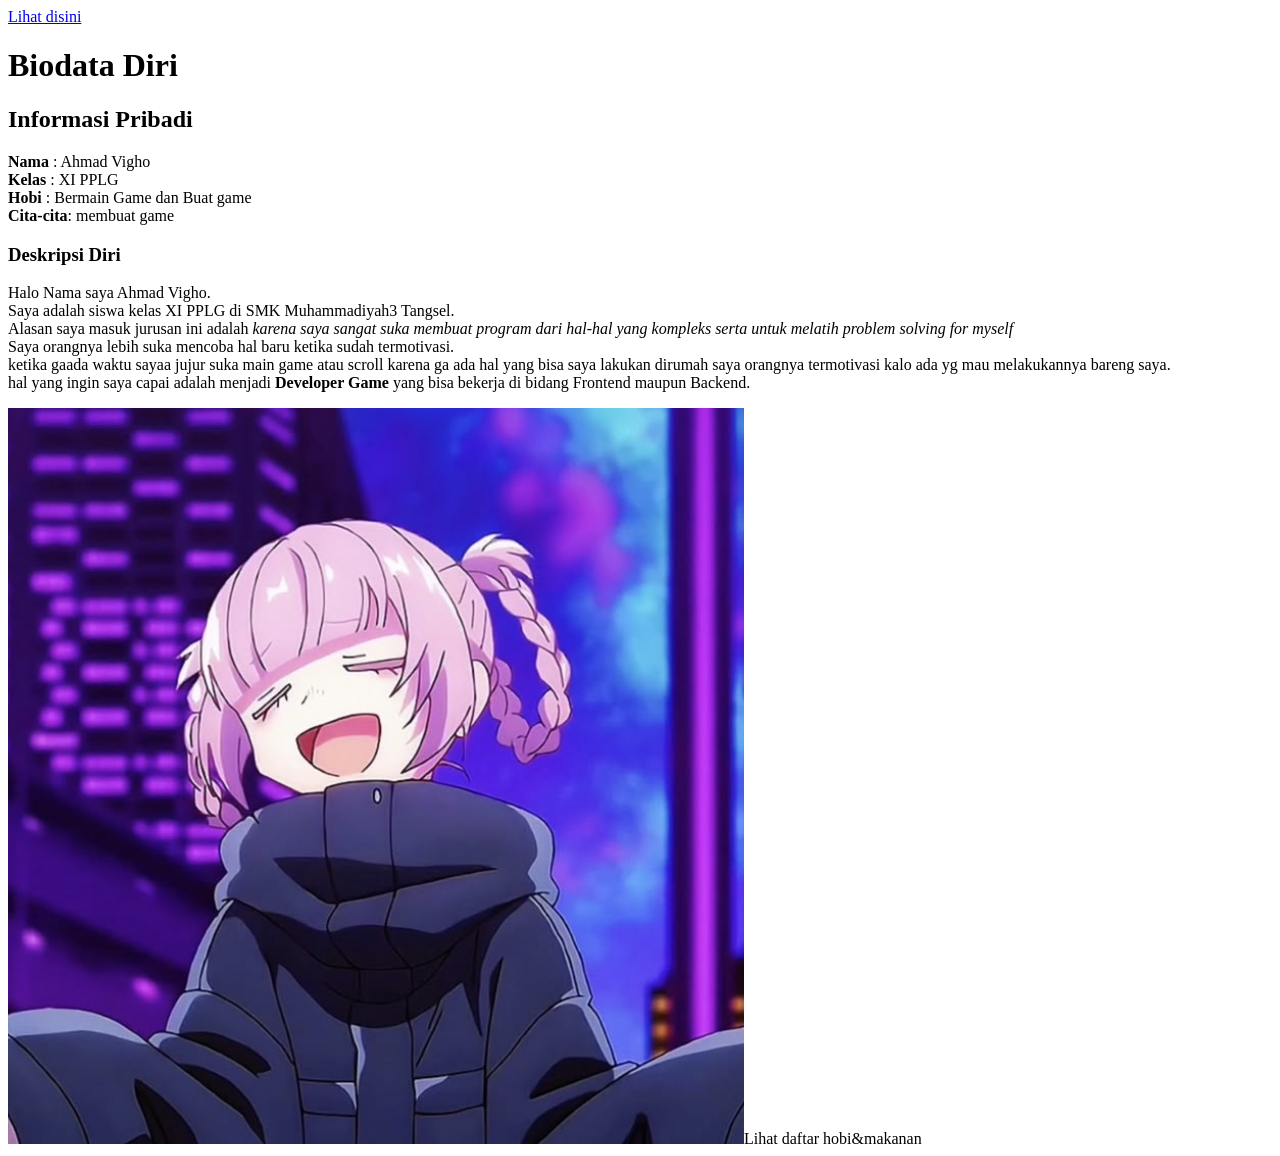
<file: biodata.html>
<!DOCTYPE html>
<html lang="id">
<head>
    <meta charset="UTF-8">
    <title>Biodata Diri</title>
</head>
<body>
  <a href="Hobi.html">Lihat disini</a>


    <!-- HEADING -->
    <h1>Biodata Diri</h1>
    <h2>Informasi Pribadi</h2>

    <p>
        <b>Nama</b>     : Ahmad Vigho<br>
        <b>Kelas</b>    : XI PPLG <br>
        <b>Hobi</b>     : Bermain Game dan Buat game <br>
        <b>Cita-cita</b>: membuat game
    </p>

    <h3>Deskripsi Diri</h3>
    <p>
        Halo Nama saya Ahmad Vigho. <br>
        Saya adalah siswa kelas XI PPLG di SMK Muhammadiyah3 Tangsel. <br>
        Alasan saya masuk jurusan ini adalah <i>karena saya sangat suka membuat program dari hal-hal yang kompleks serta untuk melatih problem solving for myself</i><br>
        Saya orangnya lebih suka mencoba hal baru ketika sudah termotivasi. <br>
        ketika gaada waktu sayaa jujur suka main game atau scroll karena ga ada hal yang bisa saya lakukan dirumah saya orangnya termotivasi kalo ada yg mau melakukannya bareng saya. <br>
        hal yang ingin saya capai adalah menjadi  <b>Developer Game</b> yang bisa bekerja di bidang Frontend maupun Backend.
    </p>

  <img src="mygirl.jpg"

  <a href="Hobi.html">Lihat daftar hobi&makanan</a>
</body>
</html>
</file>
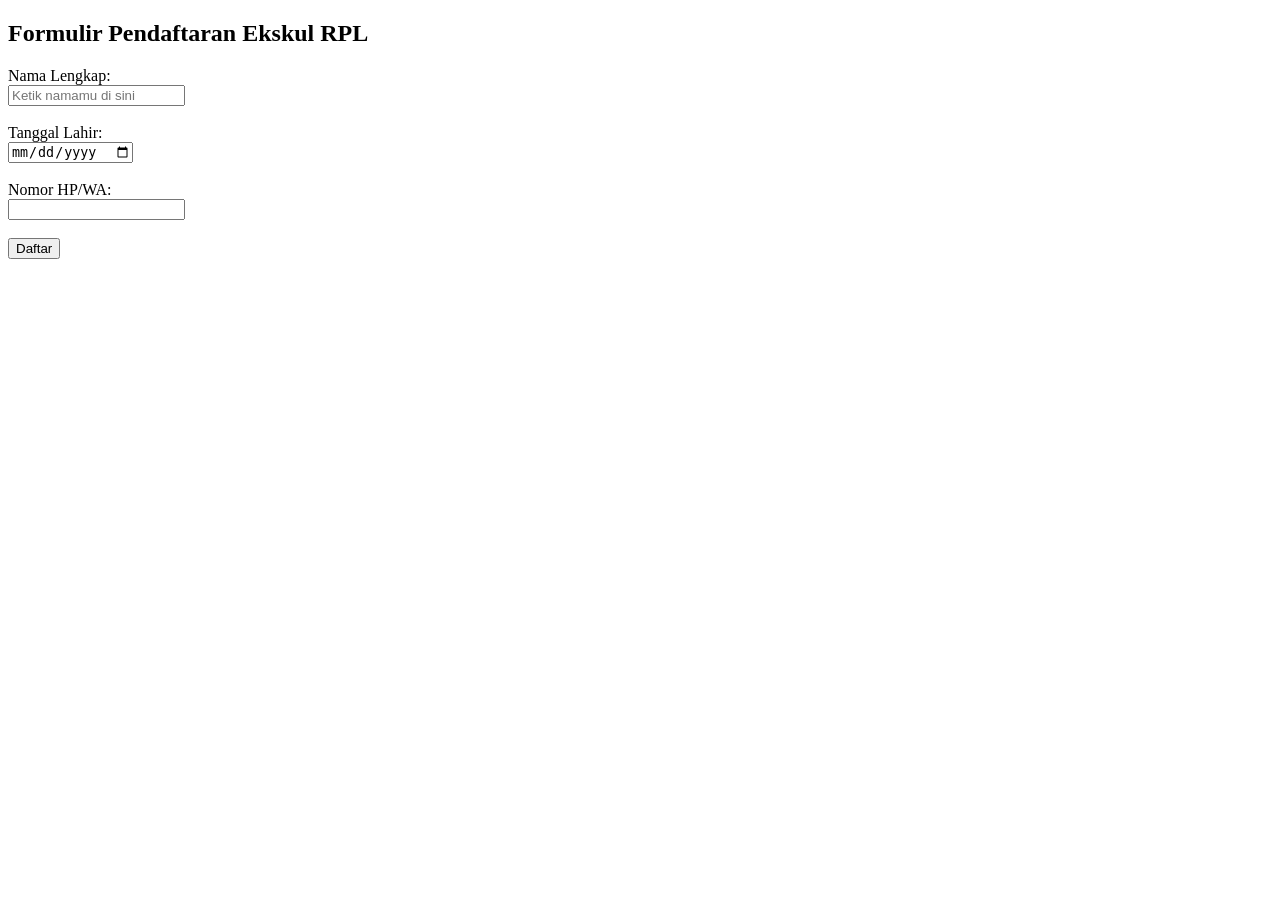
<file: Daftar.html>
<!DOCTYPE html>
<html lang="id">
<head>
    <meta charset="UTF-8">
    <meta name="viewport" content="width=device-width, initial-scale=1.0">
    <title>Pendaftaran Ekskul RPL</title>
</head>
<body>

    <h2>Formulir Pendaftaran Ekskul RPL</h2>

    <form action="#" method="POST">
        
        <label for="nama">Nama Lengkap:</label><br>
        <input type="text" id="nama" name="nama" placeholder="Ketik namamu di sini"><br><br>

        
        <label for="tanggal_lahir">Tanggal Lahir:</label><br>
        <input type="date" id="tanggal_lahir" name="tanggal_lahir"><br><br>

        
        <label for="nohp">Nomor HP/WA:</label><br>
        <input type="number" id="nohp" name="nohp"><br><br>

        
        <button type="submit">Daftar</button>
    </form>

</body>
</html>
</file>
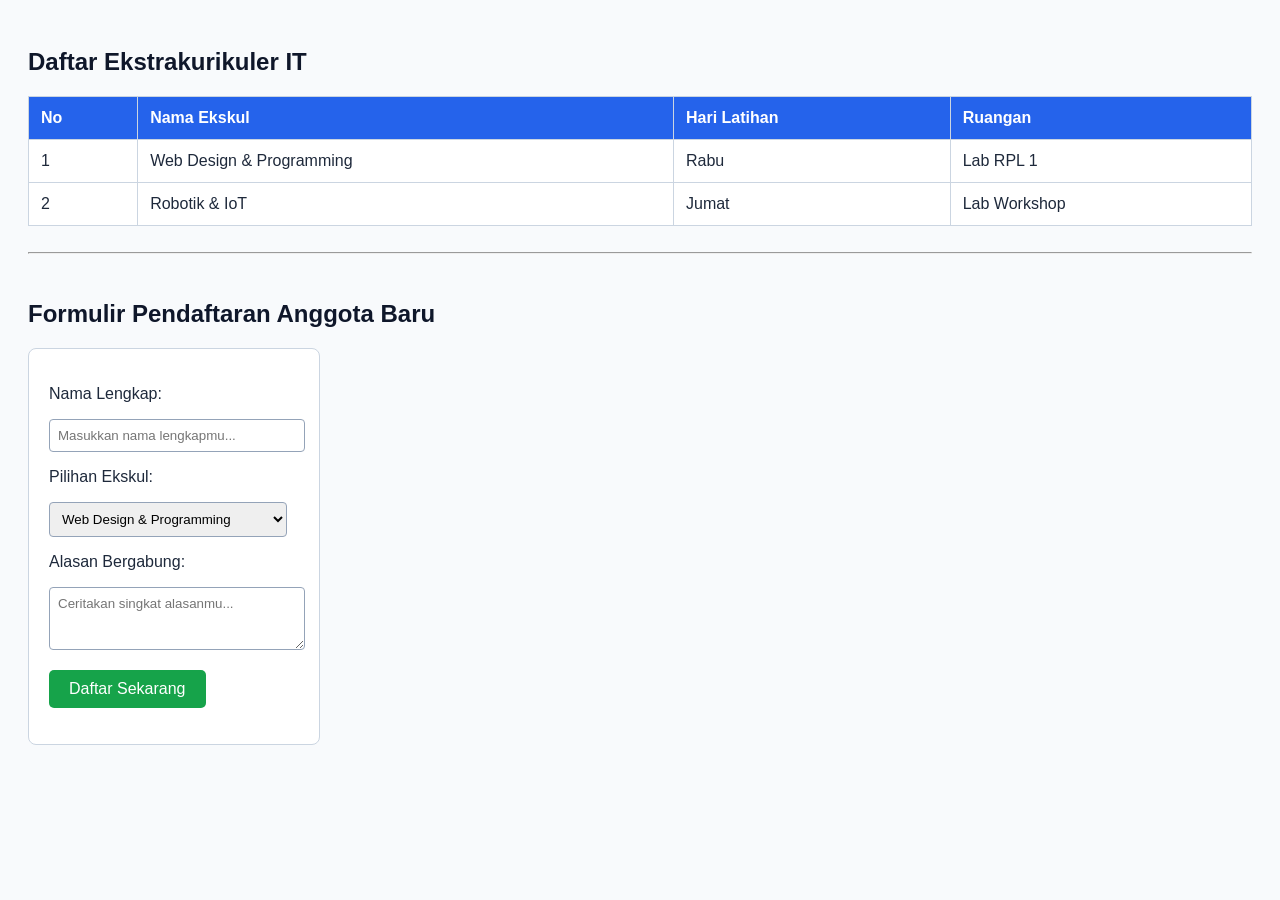
<file: formulir.html>
<!DOCTYPE html>
<html lang="id">
<head>
    <meta charset="UTF-8">
    <title>Desain Tabel & Formulir CSS</title>
    <style>
        body {
            font-family: 'Segoe UI', Tahoma, Geneva, Verdana, sans-serif;
            background-color: #f8fafc;
            color: #1e293b;
            padding: 20px;
        }

        h2 {
            color: #0f172a;
        }

        table {
            width: 100%;
            border-collapse: collapse;
            background-color: white;
        }

        th, td {
            border: 1px solid #cbd5e1;
            padding: 12px;
            text-align: left;
        }

        th {
            background-color: #2563eb;
            color: white;
        }
      
        form {
            background-color: white;
            padding: 20px;
            border: 1px solid #cbd5e1;
            border-radius: 8px;
            width: 250px;
        }

        input, select, textarea {
            width: 95%;
            padding: 8px;
            border: 1px solid #94a3b8;
            border-radius: 4px;
            font-family: inherit;
        }

        button {
            background-color: #16a34a;
            color: white;
            padding: 10px 20px;
            border: none;
            border-radius: 5px;
            font-size: 16px;
            cursor: pointer;
        }
    </style>
</head>
<body>

    <h2>Daftar Ekstrakurikuler IT</h2>
    <table>
        <tr>
            <th>No</th>
            <th>Nama Ekskul</th>
            <th>Hari Latihan</th>
            <th>Ruangan</th>
        </tr>
        <tr>
            <td>1</td>
            <td>Web Design & Programming</td>
            <td>Rabu</td>
            <td>Lab RPL 1</td>
        </tr>
        <tr>
            <td>2</td>
            <td>Robotik & IoT</td>
            <td>Jumat</td>
            <td>Lab Workshop</td>
        </tr>
    </table>

    <br><hr><br>

    <h2>Formulir Pendaftaran Anggota Baru</h2>
    <form>
        <p>Nama Lengkap:</p>
        <input type="text" placeholder="Masukkan nama lengkapmu...">

        <p>Pilihan Ekskul:</p>
        <select>
            <option>Web Design & Programming</option>
            <option>Robotik & IoT</option>
        </select>

        <p>Alasan Bergabung:</p>
        <textarea rows="3" placeholder="Ceritakan singkat alasanmu..."></textarea>

        <p>
            <button type="submit">Daftar Sekarang</button>
        </p>
    </form>

</body>
</html>
</file>
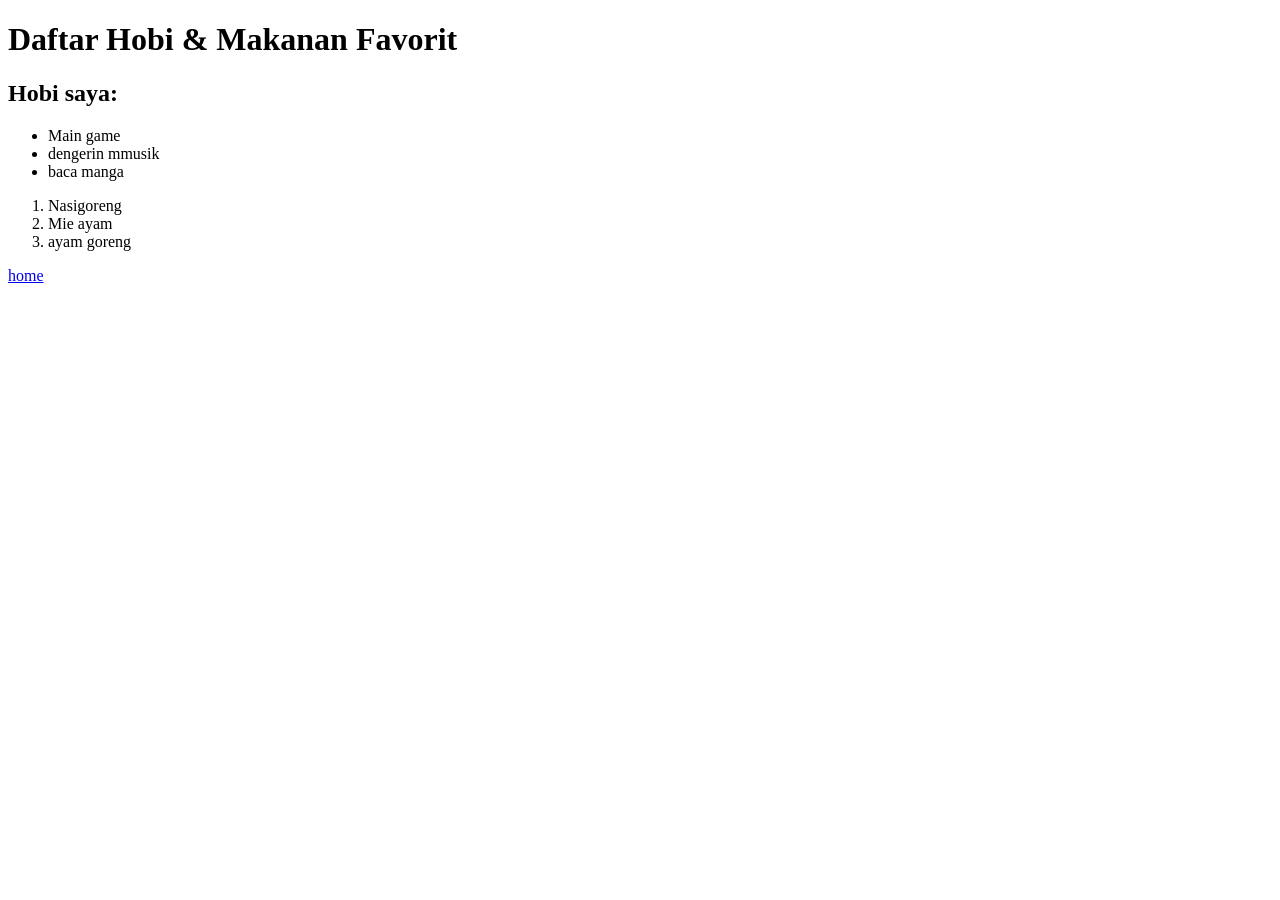
<file: Hobi.html>
<!DOCTYPE html>
<html lang="en">
<head>
  <meta charset="UTF-8">
  <meta name="viewport" content="width=device-width, initial-scale=1.0">
  <title>Document</title>
</head>
<body>
<h1>Daftar Hobi & Makanan Favorit</h1>
  
<h2>Hobi saya:</h2>

  <ul>
    <li>Main game</li>
    <li>dengerin mmusik</li>
    <li>baca manga</li>
  </ul>

  <ol>
    <li>Nasigoreng</li>
    <li>Mie ayam</li>
    <li>ayam goreng</li>
  </ol>

  <a href="biodata.html">home</a>
</body>
</html>
</file>
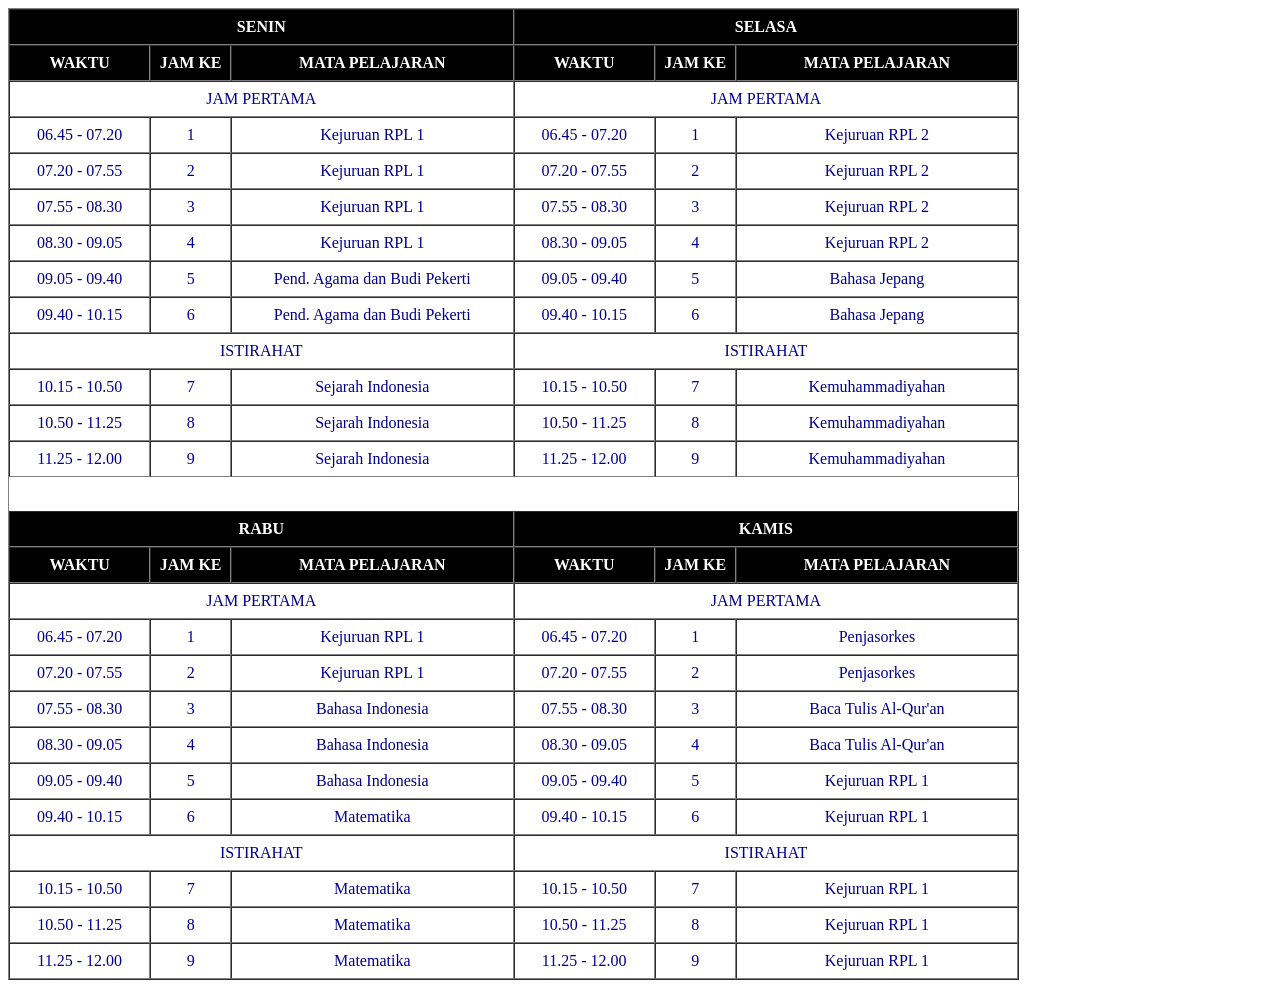
<file: Jadwal.html>
<!DOCTYPE html>
<html lang="id">
<head>
  <link rel="stylesheet" href="Style2.css">
    <meta charset="UTF-8">
    <title>Jadwal Pelajaran</title>
</head>
<body>


  
<table border="1" cellpadding="8" cellspacing="0">
    <tr>
        <th colspan="3" align="center">SENIN</th>
        <th colspan="3" align="center">SELASA</th>
    </tr>
    <tr>
        <th width="14%" align="center">WAKTU</th>
        <th width="8%" align="center">JAM KE</th>
        <th width="28%" align="center">MATA PELAJARAN</th>
        <th width="14%" align="center">WAKTU</th>
        <th width="8%" align="center">JAM KE</th>
        <th width="28%" align="center">MATA PELAJARAN</th>
    </tr>
    <tr>
        <td colspan="3" align="center">JAM PERTAMA</td>
        <td colspan="3" align="center">JAM PERTAMA</td>
    </tr>
    <tr>
        <td align="center">06.45 - 07.20</td>
        <td align="center">1</td>
        <td>Kejuruan RPL 1</td>
        <td align="center">06.45 - 07.20</td>
        <td align="center">1</td>
        <td>Kejuruan RPL 2</td>
    </tr>
    <tr>
        <td align="center">07.20 - 07.55</td>
        <td align="center">2</td>
        <td>Kejuruan RPL 1</td>
        <td align="center">07.20 - 07.55</td>
        <td align="center">2</td>
        <td>Kejuruan RPL 2</td>
    </tr>
    <tr>
        <td align="center">07.55 - 08.30</td>
        <td align="center">3</td>
        <td>Kejuruan RPL 1</td>
        <td align="center">07.55 - 08.30</td>
        <td align="center">3</td>
        <td>Kejuruan RPL 2</td>
    </tr>
    <tr>
        <td align="center">08.30 - 09.05</td>
        <td align="center">4</td>
        <td>Kejuruan RPL 1</td>
        <td align="center">08.30 - 09.05</td>
        <td align="center">4</td>
        <td>Kejuruan RPL 2</td>
    </tr>
    <tr>
        <td align="center">09.05 - 09.40</td>
        <td align="center">5</td>
        <td>Pend. Agama dan Budi Pekerti</td>
        <td align="center">09.05 - 09.40</td>
        <td align="center">5</td>
        <td>Bahasa Jepang</td>
    </tr>
    <tr>
        <td align="center">09.40 - 10.15</td>
        <td align="center">6</td>
        <td>Pend. Agama dan Budi Pekerti</td>
        <td align="center">09.40 - 10.15</td>
        <td align="center">6</td>
        <td>Bahasa Jepang</td>
    </tr>
    <tr>
        <td colspan="3" align="center">ISTIRAHAT</td>
        <td colspan="3" align="center">ISTIRAHAT</td>
    </tr>
    <tr>
        <td align="center">10.15 - 10.50</td>
        <td align="center">7</td>
        <td>Sejarah Indonesia</td>
        <td align="center">10.15 - 10.50</td>
        <td align="center">7</td>
        <td>Kemuhammadiyahan</td>
    </tr>
    <tr>
        <td align="center">10.50 - 11.25</td>
        <td align="center">8</td>
        <td>Sejarah Indonesia</td>
        <td align="center">10.50 - 11.25</td>
        <td align="center">8</td>
        <td>Kemuhammadiyahan</td>
    </tr>
    <tr>
        <td align="center">11.25 - 12.00</td>
        <td align="center">9</td>
        <td>Sejarah Indonesia</td>
        <td align="center">11.25 - 12.00</td>
        <td align="center">9</td>
        <td>Kemuhammadiyahan</td>
    </tr>

    <tr>
        <td colspan="6" style="border: none;">&nbsp;</td>
    </tr>

    <tr>
        <th colspan="3" align="center">RABU</th>
        <th colspan="3" align="center">KAMIS</th>
    </tr>
    <tr>
        <th align="center">WAKTU</th>
        <th align="center">JAM KE</th>
        <th align="center">MATA PELAJARAN</th>
        <th align="center">WAKTU</th>
        <th align="center">JAM KE</th>
        <th align="center">MATA PELAJARAN</th>
    </tr>
    <tr>
        <td colspan="3" align="center">JAM PERTAMA</td>
        <td colspan="3" align="center">JAM PERTAMA</td>
    </tr>
    <tr>
        <td align="center">06.45 - 07.20</td>
        <td align="center">1</td>
        <td>Kejuruan RPL 1</td>
        <td align="center">06.45 - 07.20</td>
        <td align="center">1</td>
        <td>Penjasorkes</td>
    </tr>
    <tr>
        <td align="center">07.20 - 07.55</td>
        <td align="center">2</td>
        <td>Kejuruan RPL 1</td>
        <td align="center">07.20 - 07.55</td>
        <td align="center">2</td>
        <td>Penjasorkes</td>
    </tr>
    <tr>
        <td align="center">07.55 - 08.30</td>
        <td align="center">3</td>
        <td>Bahasa Indonesia</td>
        <td align="center">07.55 - 08.30</td>
        <td align="center">3</td>
        <td>Baca Tulis Al-Qur'an</td>
    </tr>
    <tr>
        <td align="center">08.30 - 09.05</td>
        <td align="center">4</td>
        <td>Bahasa Indonesia</td>
        <td align="center">08.30 - 09.05</td>
        <td align="center">4</td>
        <td>Baca Tulis Al-Qur'an</td>
    </tr>
    <tr>
        <td align="center">09.05 - 09.40</td>
        <td align="center">5</td>
        <td>Bahasa Indonesia</td>
        <td align="center">09.05 - 09.40</td>
        <td align="center">5</td>
        <td>Kejuruan RPL 1</td>
    </tr>
    <tr>
        <td align="center">09.40 - 10.15</td>
        <td align="center">6</td>
        <td>Matematika</td>
        <td align="center">09.40 - 10.15</td>
        <td align="center">6</td>
        <td>Kejuruan RPL 1</td>
    </tr>
    <tr>
        <td colspan="3" align="center">ISTIRAHAT</td>
        <td colspan="3" align="center">ISTIRAHAT</td>
    </tr>
    <tr>
        <td align="center">10.15 - 10.50</td>
        <td align="center">7</td>
        <td>Matematika</td>
        <td align="center">10.15 - 10.50</td>
        <td align="center">7</td>
        <td>Kejuruan RPL 1</td>
    </tr>
    <tr>
        <td align="center">10.50 - 11.25</td>
        <td align="center">8</td>
        <td>Matematika</td>
        <td align="center">10.50 - 11.25</td>
        <td align="center">8</td>
        <td>Kejuruan RPL 1</td>
    </tr>
    <tr>
        <td align="center">11.25 - 12.00</td>
        <td align="center">9</td>
        <td>Matematika</td>
        <td align="center">11.25 - 12.00</td>
        <td align="center">9</td>
        <td>Kejuruan RPL 1</td>
    </tr>
</table>

</body>
</html>
</file>
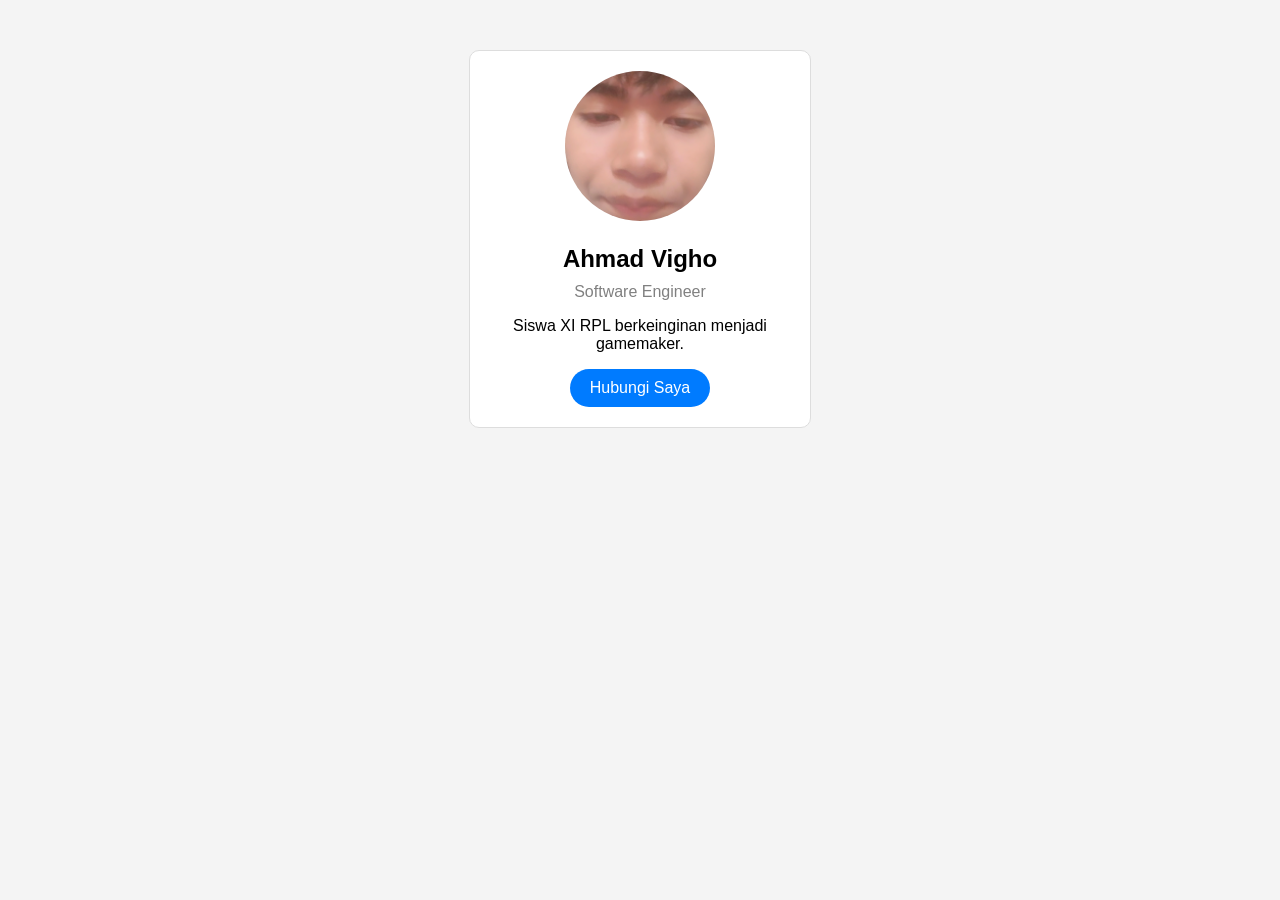
<file: Kartu.html>
<!DOCTYPE html>
<html lang="en">
<head>
  <meta charset="UTF-8">
  <meta name="viewport" content="width=device-width, initial-scale=1.0">
  <title>Profile Card</title>
  <style>
    body {
      background-color: #f4f4f4;
      font-family: Arial, sans-serif;
    }

    .kartu {
      background-color: white;
      width: 300px; 
      margin: 50px auto;
      padding: 20px;
      border-radius: 10px; 
      text-align: center;
      border: 1px solid #ddd;
    }

    .foto {
      border-radius: 50%; 
      width: 150px;
      height: 150px;
    }

    .pekerjaan {
      color: gray;
      margin-top: -10px; 
    }

    
    .btn-kontak {
      background-color: #007bff;
      color: white; 
      padding: 10px 20px;
      border: none;
      border-radius: 25px;
      font-size: 16px;
      cursor: pointer;
    }
  </style>
</head>
<body>
  <div class="kartu">
    <img src="Tugas1.webp" alt="Foto Profil" class="foto">
    <h2>Ahmad Vigho</h2>
    <p class="pekerjaan">Software Engineer</p>
    <p>Siswa XI RPL berkeinginan menjadi gamemaker.</p>
    <button class="btn-kontak">Hubungi Saya</button>
</div>

</body>
</html>
</file>
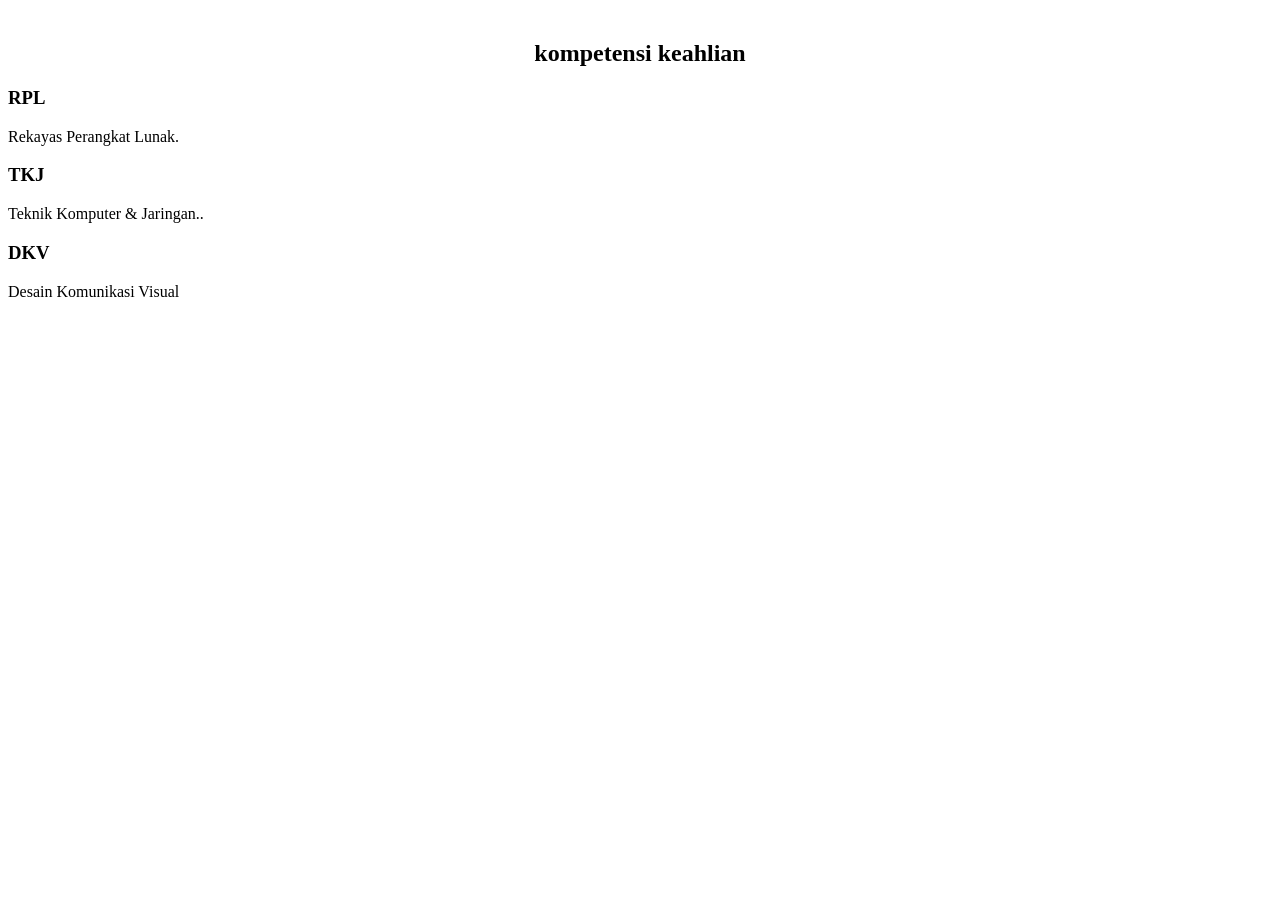
<file: katalog.html>
<!DOCTYPE html>
<html lang="en">
<head>

    <meta charset="UTF-8">
    <meta name="viewport" content="width=, initial-scale=1.0">
    <title>Document</title>
    <style>
        
    </style>
</head>
<body>
    <h2 style="text-align: center; margin-top: 40px;">kompetensi keahlian</h2>

    <div class="wadah-kartu">
<div class="kartu">
    <h3>RPL</h3>
    <p>Rekayas Perangkat Lunak.</p>
</div>

    <div class="kartu">
        <h3>TKJ</h3>
        <p>Teknik Komputer & Jaringan..</p>
    </div>

    <div class="kartu">
    <h3>DKV</h3>
    <p>Desain Komunikasi Visual</p>
    </div>

    </div>

</body>
</html>
</file>
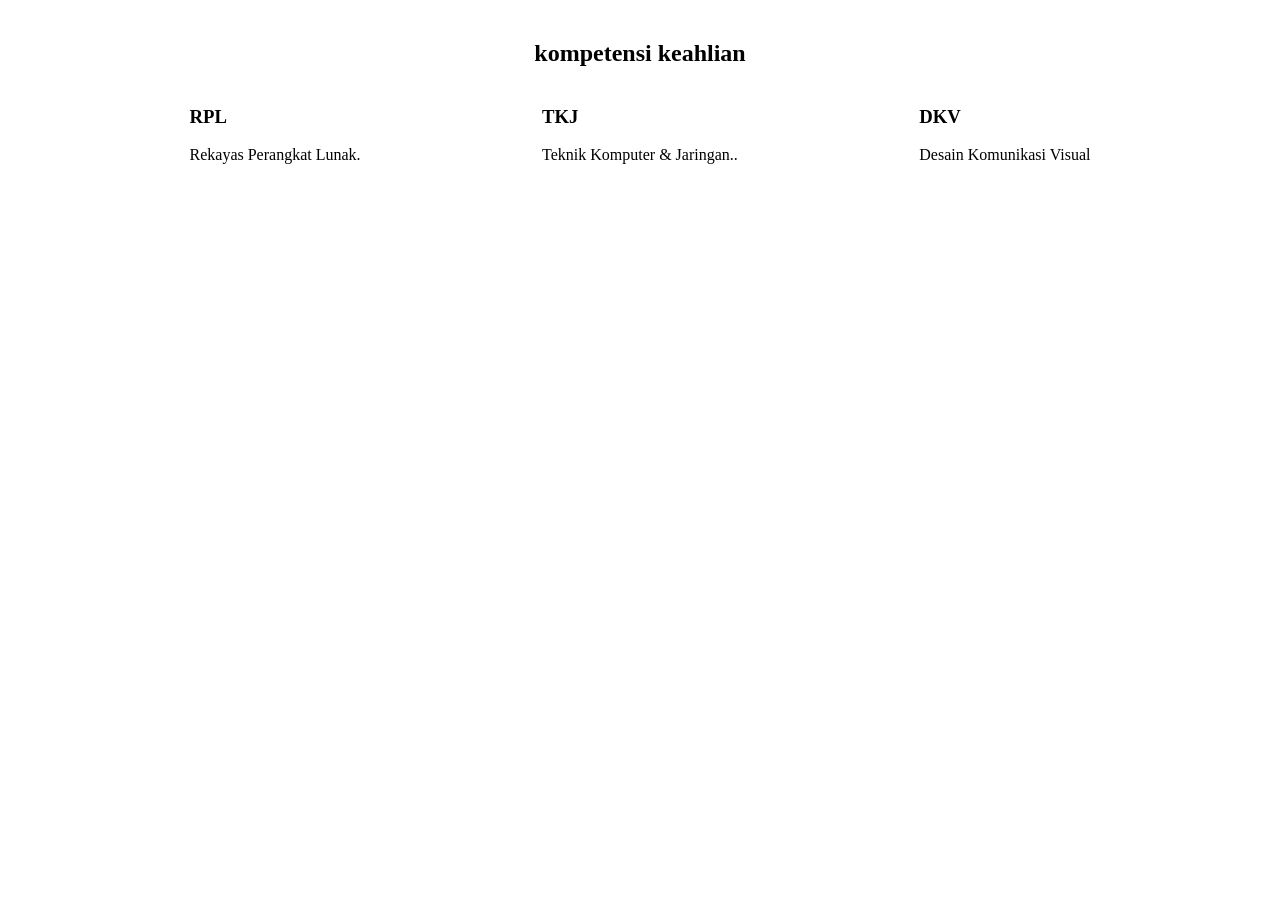
<file: Katalog2.html>
<!DOCTYPE html>
<html lang="en">
<head>

    <meta charset="UTF-8">
    <meta name="viewport" content="width=, initial-scale=1.0">
    <title>Document</title>
    <style>
        CSS
.kartu {
    /* Hapus width: 250px, ganti dengan ini: */
    width: 100%;
    max-width: 250px;
    /* Pastikan ada margin-bottom agar saat kartunya turun, tidak menempel atas-bawah */
    margin-bottom: 20px; 
}
.wadah-kartu {
    display: flex;
    justify-content: space-evenly;
    /* Tambahkan perintah 'wrap' di sini: */
    flex-wrap:wrap ;
}

    </style>
</head>
<body>
    <h2 style="text-align: center; margin-top: 40px;">kompetensi keahlian</h2>

    <div class="wadah-kartu">
<div class="kartu">
    <h3>RPL</h3>
    <p>Rekayas Perangkat Lunak.</p>
</div>

    <div class="kartu">
        <h3>TKJ</h3>
        <p>Teknik Komputer & Jaringan..</p>
    </div>

    <div class="kartu">
    <h3>DKV</h3>
    <p>Desain Komunikasi Visual</p>
    </div>

    </div>

</body>
</html>
</file>
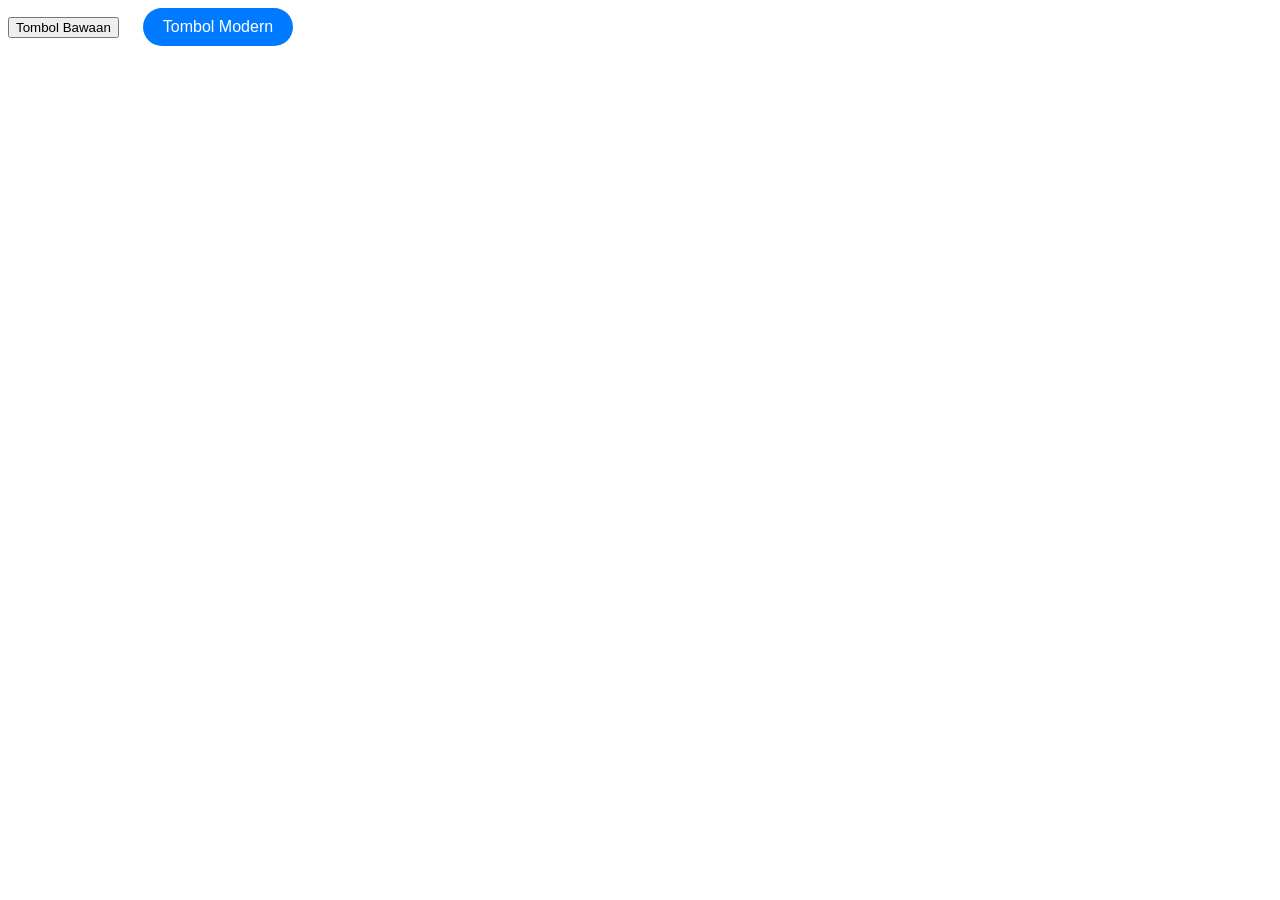
<file: Latihan_box.html>
<!DOCTYPE html>
<html lang="en">
<head>
  <meta charset="UTF-8">
  <meta name="viewport" content="width=device-width, initial-scale=1.0">
  <title>Makeover Tombol HTML</title>
  <style>
    .btn-keren {
    background-color: #007bff;
    color: white; 
    padding: 10px 20px;
    margin-left: 20px; 
    border: none;
    border-radius: 25px;
    font-size: 16px;
    cursor: pointer;
  }

  </style>
</head>
<body>
  <button class="btn-biasa">Tombol Bawaan</button>
  <button class="btn-keren">Tombol Modern</button>
</body>
</html>
</file>
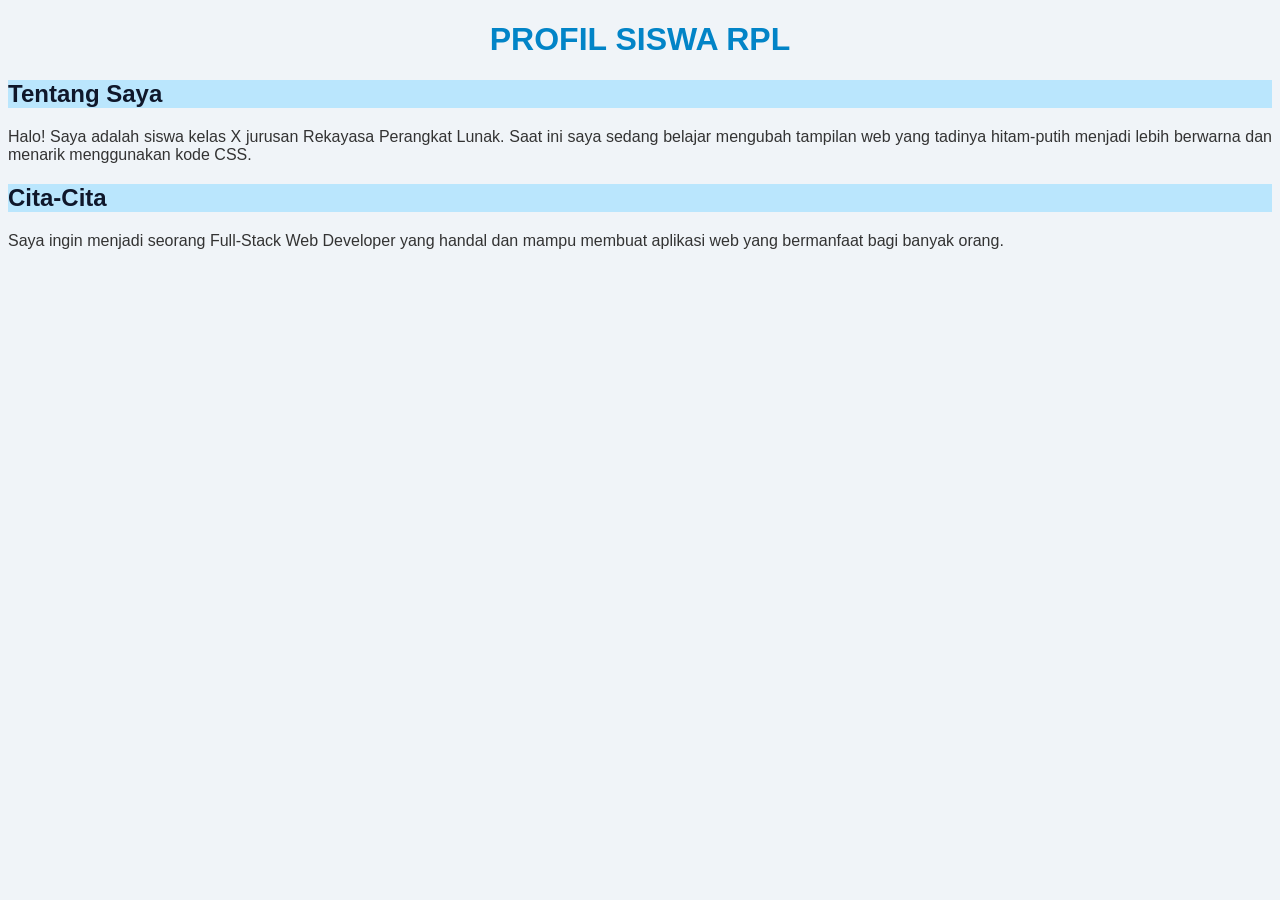
<file: Pm1.html>
<!DOCTYPE html>
<html lang="id">
<head>
<meta charset="UTF-8">
<title>Biodata Keren dengan CSS</title>
<style>
/* 1. Mengatur seluruh halaman (body) */
body {
background-color: #f0f4f8; /* Latar belakang abu-abu kebiruan
lembut */
font-family: Arial, Helvetica, sans-serif; /* Huruf modern tanpa
kait */
color: #333333; /* Warna teks abu-abu tua agar tidak terlalu tajam
di mata */
}
/* 2. Mengatur judul utama (h1) */
h1 {
color: #0284c7; /* Warna biru laut */
text-align: center; /* Posisi judul di tengah halaman */
font-size: 32px;
}
/* 3. Mengatur sub-judul (h2) */
h2 {
color: #0f172a;
background-color: #bae6fd; /* Memberi stabilo/latar pada sub-judul
*/
}
/* 4. Mengatur paragraf (p) */
p {
font-size: 16px;
text-align: justify;
}
</style>
</head>
<body>
<h1>PROFIL SISWA RPL</h1>
<h2>Tentang Saya</h2>
<p>Halo! Saya adalah siswa kelas X jurusan Rekayasa Perangkat Lunak. Saat
ini saya sedang belajar mengubah tampilan web yang tadinya hitam-putih menjadi
lebih berwarna dan menarik menggunakan kode CSS.</p>
<h2>Cita-Cita</h2>
<p>Saya ingin menjadi seorang Full-Stack Web Developer yang handal dan
mampu membuat aplikasi web yang bermanfaat bagi banyak orang.</p>
</body>
</html>
</file>
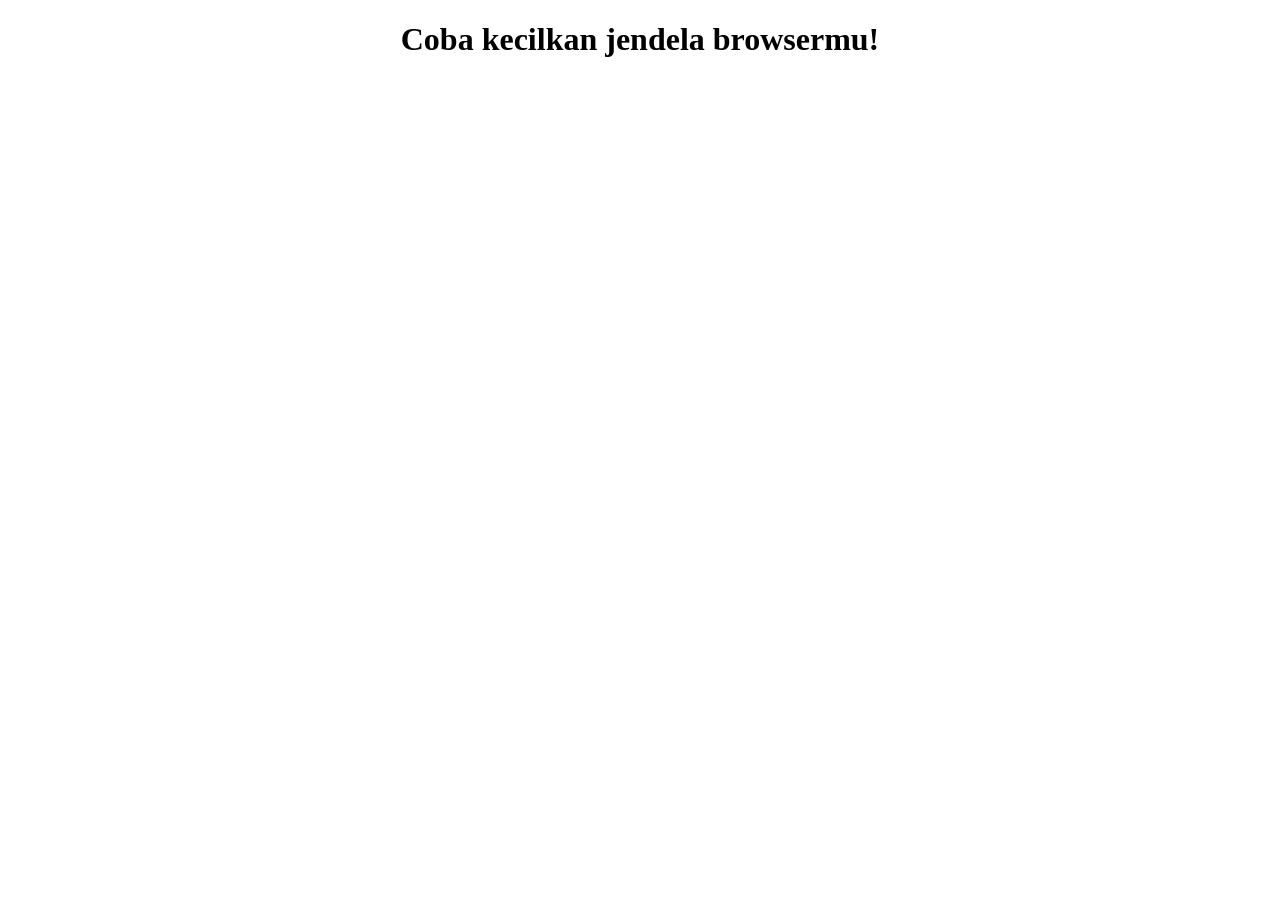
<file: Responsif.html>
<!DOCTYPE html>
<html lang="en">
<head>
    <meta charset="UTF-8">
    <meta name="viewport" content="width=device-width, initial-scale=1.0">
    <title>Document</title>
    <style>
        h1 {
    color: black;
    text-align: center;
}

/* Jika layar berukuran 600px atau lebih KECIL */
@media screen and (max-width: 600px) {
    h1 {
        color: red;
        font-size: 18px;
    }
}

    </style>
</head>
<body>
    <h1>Coba kecilkan jendela browsermu!</h1>
    
</body>
</html>
</file>
<file: Style2.css>
table {
background-color: white;
width: 80%; /* Membuat tabel memanjang 80% dari lebar layar */
text-align: center;
}
th {
background-color: black;
color: white; /* Mengubah warna teks judul kolom menjadi putih */
}
td {
color: darkblue;
}
</file>
